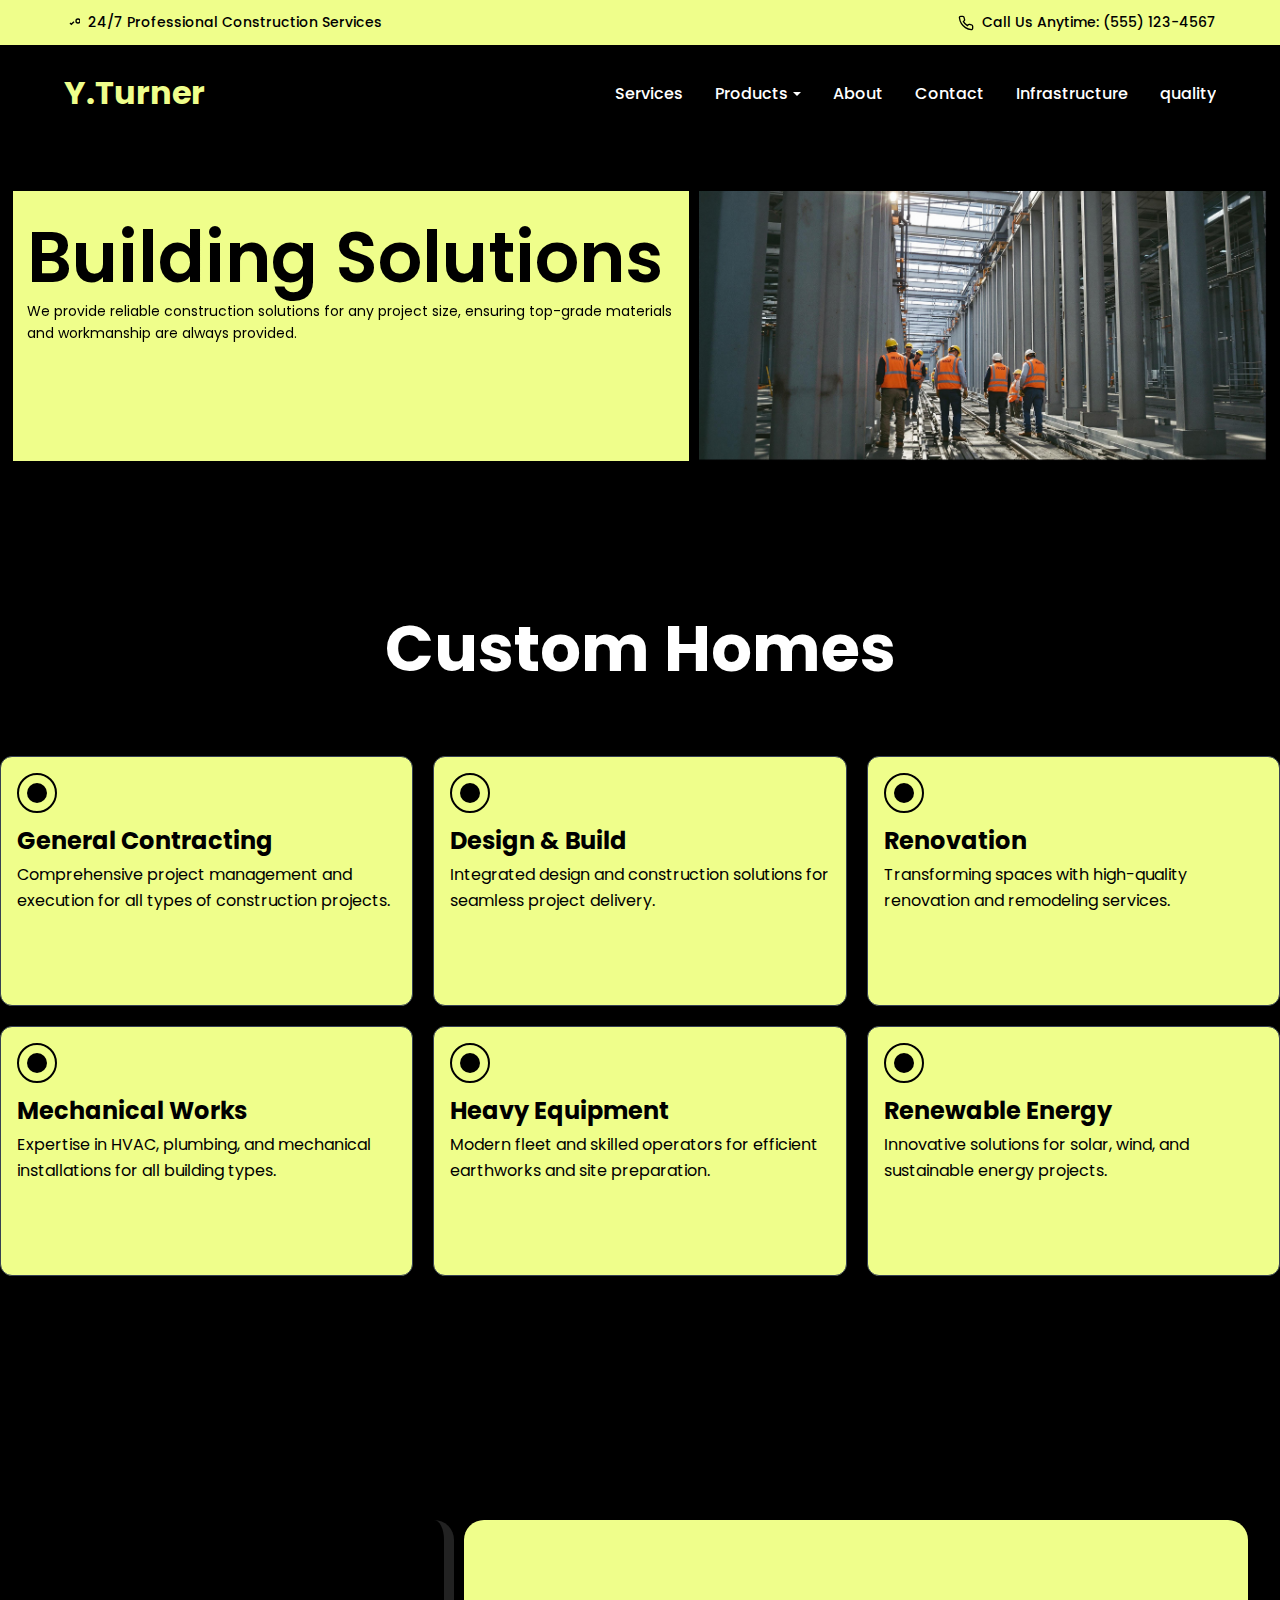
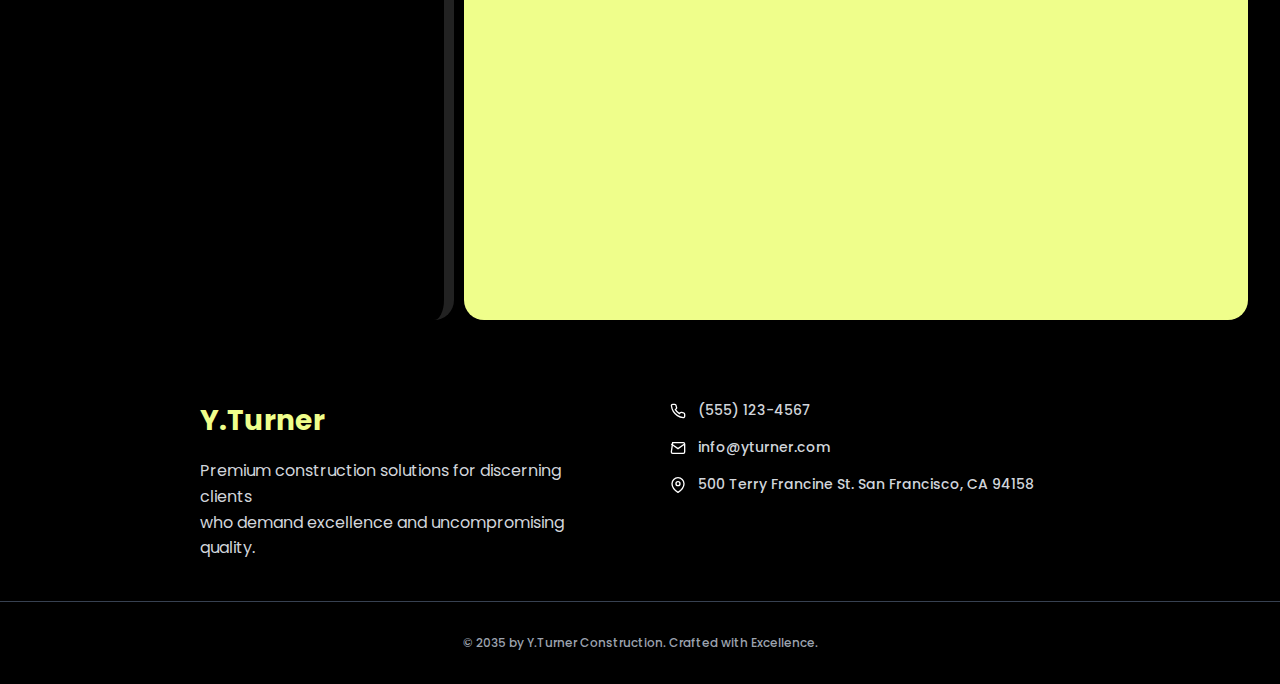
<file: public/services.html>
<!DOCTYPE html>
<html lang="en">

<head>
    <meta charset="UTF-8">
    <meta name="viewport" content="width=device-width, initial-scale=1.0">
    <title>Services</title>
    <link rel="stylesheet" href="../styles/service.css">
    <link rel="stylesheet" href="https://unpkg.com/aos@next/dist/aos.css" />
</head>

<body>
    <div class="pagewrap">
        <div class="hero">
         <div class="top-bar">
           <div class="top-bar-content">
        <span class="top-bar-left">
            <svg class="icon" viewBox="0 0 24 24" fill="none" stroke="currentColor" stroke-width="2">
                <path d="m9 12 2 2 4-4"/>
                <path d="M21 12c-1 0-3-1-3-3s2-3 3-3 3 1 3 3-2 3-3 3"/>
            </svg>
            24/7 Professional Construction Services
         </span>
         <span class="top-bar-right">
            <svg class="icon" viewBox="0 0 24 24" fill="none" stroke="currentColor" stroke-width="2">
                <path d="M22 16.92v3a2 2 0 0 1-2.18 2 19.79 19.79 0 0 1-8.63-3.07 19.5 19.5 0 0 1-6-6 19.79 19.79 0 0 1-3.07-8.67A2 2 0 0 1 4.11 2h3a2 2 0 0 1 2 1.72 12.84 12.84 0 0 0 .7 2.81 2 2 0 0 1-.45 2.11L8.09 9.91a16 16 0 0 0 6 6l1.27-1.27a2 2 0 0 1 2.11-.45 12.84 12.84 0 0 0 2.81.7A2 2 0 0 1 22 16.92z"/>
            </svg>
            Call Us Anytime: (555) 123-4567
         </span>
         </div>
</div>
            <!-- Header/Navbar -->
<header class="header">
    <nav class="nav">
        <div class="logo">Y.Turner</div>
        
        <div class="hamburger" id="hamburger">
            <div class="bar"></div>
            <div class="bar"></div>
            <div class="bar"></div>
        </div>

        <div class="nav-menu">
            <a href="./services.html" class="nav-link">Services</a>
            <div class="dropdown">
                <a href="#" class="nav-link dropdown-toggle">Products</a>
                <div class="dropdown-content">
                    <div class="nested-dropdown">
                        <a href="product-page.html" class="dropdown-item nested-toggle">warping Machines</a>
                        <div class="nested-dropdown-content">
                            <a href="product.html" class="dropdown-item">Model RI 107 S</a>
                            <a href="#" class="dropdown-item">Printing Machine</a>
                            <a href="#" class="dropdown-item">Finishing Machine</a>
                        </div>
                    </div>
                </div>
            </div>
            <a href="https://about-us-page-prod.vercel.app/about.html" class="nav-link">About</a>
            <a href="contact.html" class="nav-link">Contact</a>
            <a href="infrastructure.html" class="nav-link">Infrastructure</a>
            <a href="./quality.html" class="nav-link">quality</a>  
        </div>

        <div class="mobile-menu" id="mobileMenu">
            <a href="./services.html" class="mobile-link">Services</a>
            <a href="product-page.html" class="mobile-link">Warping Machines</a>
            <a href="https://about-us-page-prod.vercel.app/about.html" class="mobile-link">About</a>
            <a href="contact.html" class="mobile-link">Contact</a>
            <a href="infrastructure.html" class="mobile-link">Infrastructure</a>
            <a href="./quality.html" class="mobile-link">Quality</a>
        </div>
    </nav>
</header>
        </div>
        <div class="building-section">
            <div class="building-content" data-aos="flip-right" data-aos-duration="1300">
                <h2>Building Solutions</h2>
                <p>We provide reliable construction 
                    solutions for any project size, ensuring 
                    top-grade materials and workmanship 
                    are always provided.</p>
            </div>
            <div class="building-image" data-aos="flip-left" data-aos-duration="1300">
                <img src="../assets/img/image.png" alt="Construction workers in safety gear">
            </div>
        </div>
        <!-- Custom Homes Section Start -->
       <section class="expertise" id="expertise">
    <div class="container">
        <div class="section-header">
            <h2 class="section-title">Custom Homes</h2>
            <!-- <p class="section-subtitle">What we do best</p> -->
        </div>
        <div class="expertise-grid-first">
            <div class="expertise-card">
                <div class="expertise-icon icon-circle"></div>
                <h3>General Contracting</h3>
                <p>Comprehensive project management and execution for all types of construction projects.</p>
            </div>
            <div class="expertise-card">
                <div class="expertise-icon icon-circle"></div>
                <h3>Design & Build</h3>
                <p>Integrated design and construction solutions for seamless project delivery.</p>
            </div>
            <div class="expertise-card">
                <div class="expertise-icon icon-circle"></div>
                <h3>Renovation</h3>
                <p>Transforming spaces with high-quality renovation and remodeling services.</p>
            </div>
        </div>
        <div class="expertise-grid-second">
            <div class="expertise-card">
                <div class="expertise-icon icon-circle"></div>
                <h3>Mechanical Works</h3>
                <p>Expertise in HVAC, plumbing, and mechanical installations for all building types.</p>
            </div>
            <div class="expertise-card">
                <div class="expertise-icon icon-circle"></div>
                <h3>Heavy Equipment</h3>
                <p>Modern fleet and skilled operators for efficient earthworks and site preparation.</p>
            </div>
            <div class="expertise-card">
                <div class="expertise-icon icon-circle"></div>
                <h3>Renewable Energy</h3>
                <p>Innovative solutions for solar, wind, and sustainable energy projects.</p>
            </div>
        </div>
    </div>
</section>
        <!-- Custom Homes Section End -->
        <!-- Quality Construction Services Section Start -->
         <div class="constructwrapper">

             <section class="quality-construction-section">
                 <div class="quality-construction-image">
                     
                </div>
                <div class="quality-construction-content" >
                    <h2 data-aos="fade-down">Quality Construction<br>
                        Services</h2>
                        <button class="quality-construction-btn" data-aos="fade-up">Contact Us</button>
                    </div>
                </section>
            </div>
        <!-- Quality Construction Services Section End -->
        <footer id="contact" class="new-footer-fullwidth">
    <div class="footer-content-fullwidth">
        <div class="container">
            <div class="footer-info">
                <div class="footer-left">
                    <h3>Y.Turner</h3>
                    <p>Premium construction solutions for discerning clients <br>
                        who demand excellence and uncompromising quality.</p>
                </div>
                <div class="footer-right">
                    <div class="contact-info">
                        <div class="contact-item">
                            <svg class="icon" viewBox="0 0 24 24" fill="none" stroke="currentColor" stroke-width="2">
                                <path d="M22 16.92v3a2 2 0 0 1-2.18 2 19.79 19.79 0 0 1-8.63-3.07 19.5 19.5 0 0 1-6-6 19.79 19.79 0 0 1-3.07-8.67A2 2 0 0 1 4.11 2h3a2 2 0 0 1 2 1.72 12.84 12.84 0 0 0 .7 2.81 2 2 0 0 1-.45 2.11L8.09 9.91a16 16 0 0 0 6 6l1.27-1.27a2 2 0 0 1 2.11-.45 12.84 12.84 0 0 0 2.81.7A2 2 0 0 1 22 16.92z"/>
                            </svg>
                            <span>(555) 123-4567</span>
                        </div>
                        <div class="contact-item">
                            <svg class="icon" viewBox="0 0 24 24" fill="none" stroke="currentColor" stroke-width="2">
                                <path d="M4 4h16c1.1 0 2 .9 2 2v12c0 1.1-.9 2-2 2H4c-1.1 0-2-.9-2-2z"/>
                                <polyline points="22,6 12,13 2,6"/>
                            </svg>
                            <span>info@yturner.com</span>
                        </div>
                        <div class="contact-item">
                            <svg class="icon" viewBox="0 0 24 24" fill="none" stroke="currentColor" stroke-width="2">
                                <path d="M21 10c0 7-9 13-9 13s-9-6-9-13a9 9 0 0 1 18 0z"/>
                                <circle cx="12" cy="10" r="3"/>
                            </svg>
                            <span>500 Terry Francine St. San Francisco, CA 94158</span>
                        </div>
                    </div>
                </div>
            </div>
            <div class="footer-bottom">
                <p>&copy; 2035 by Y.Turner Construction. Crafted with Excellence.</p>
            </div>
        </div>
    </div>
</footer>

    <script src="https://unpkg.com/aos@next/dist/aos.js"></script>
    <script src="../javascripts/services.js"></script>
</body>

</html>
</file>
<file: styles/service.css>
@import url('https://fonts.googleapis.com/css2?family=Poppins:wght@300;400;500;600;700&display=swap');

* {
    margin: 0;
    padding: 0;
    box-sizing: border-box;
    font-family: 'Poppins', sans-serif;
}

body {
  background-color: #000000;

}

.pagewrap {
    width: 100%;
    max-width: 100vw;
    overflow-x: hidden;
    display: flex;
    justify-content: center;
    flex-direction: column;

}


/* Premium Top Bar */
.top-bar {
    background: #effe8b;
    color: #000000;
    padding: 12px 0;
    animation: slideDown 0.8s cubic-bezier(0.25, 0.46, 0.45, 0.94);
}

.top-bar-content {
    max-width: 1200px;
    margin: 0 auto;
    padding: 0 24px;
    display: flex;
    justify-content: space-between;
    align-items: center;
    flex-wrap: wrap;
    gap: 16px;
    font-size: 14px;
    font-weight: 500;
}

.top-bar-left,
.top-bar-right {
    display: flex;
    align-items: center;
    gap: 8px;
    transition: all 0.4s cubic-bezier(0.25, 0.46, 0.45, 0.94);
}

.top-bar-left:hover,
.top-bar-right:hover {
    transform: translateY(-3px);
}

.icon {
    width: 16px;
    height: 16px;
    flex-shrink: 0;
    transition: transform 0.4s cubic-bezier(0.25, 0.46, 0.45, 0.94);
}

.icon:hover {
    transform: rotate(15deg) scale(1.2);
}

/* Responsive Design for Top Bar */
@media (max-width: 768px) {
    .top-bar-content {
        flex-direction: column;
        text-align: center;
        gap: 8px;
        font-size: 13px;
    }
}

@media (max-width: 480px) {
    .top-bar-content {
        font-size: 11px;
        padding: 0 16px;
    }

    .top-bar-left,
    .top-bar-right {
        gap: 6px;
    }

    .icon {
        width: 14px;
        height: 14px;
    }
}

/* Animation for Top Bar */
@keyframes slideDown {
    from {
        transform: translateY(-100%);
        opacity: 0;
    }
    to {
        transform: translateY(0);
        opacity: 1;
    }
}
.hero {
    min-height: 120px;
    padding-bottom: 50px;
}

.herocont {
    width: 100%;
    padding: 0 20px;
}

.header {
    position: relative;
    z-index: 50;
    animation: fadeInUp 1s cubic-bezier(0.25, 0.46, 0.45, 0.94) 0.2s both;
}

.nav {
    max-width: 1200px;
    margin: 0 auto;
    padding: 24px;
    display: flex;
    justify-content: space-between;
    align-items: center;
}

.logo {
    font-size: 32px;
    font-weight: 700;
    color: #effe8b;
    transition: all 0.5s cubic-bezier(0.25, 0.46, 0.45, 0.94);
    cursor: pointer;
}

.logo:hover {
    transform: scale(1.1);
    text-shadow: 0 0 30px rgba(239, 254, 139, 0.7);
    filter: brightness(1.2);
}

.nav-menu {
    display: flex;
    gap: 32px;
}

.nav-link {
    color: #ffffff;
    text-decoration: none;
    font-weight: 500;
    position: relative;
    transition: all 0.5s cubic-bezier(0.25, 0.46, 0.45, 0.94);
    overflow: hidden;
}

.nav-link::before {
    content: '';
    position: absolute;
    bottom: -2px;
    left: 0;
    width: 0;
    height: 3px;
    background: linear-gradient(90deg, #effe8b, #f0ff9e);
    transition: width 0.5s cubic-bezier(0.25, 0.46, 0.45, 0.94);
    border-radius: 2px;
}

.nav-link:hover {
    color: #effe8b;
    transform: translateY(-3px);
}

.nav-link:hover::before {
    width: 100%;
}

/* Hamburger Menu */
.hamburger {
    display: none;
    flex-direction: column;
    cursor: pointer;
    z-index: 60;
}

.bar {
    width: 24px;
    height: 2px;
    background-color: #ffffff;
    margin: 3px 0;
    transition: all 0.4s cubic-bezier(0.25, 0.46, 0.45, 0.94);
}

.mobile-menu {
    display: none;
    position: fixed;
    top: 0;
    left: 0;
    width: 100%;
    height: 100vh;
    background: rgba(0, 0, 0, 0.98);
    backdrop-filter: blur(20px);
    flex-direction: column;
    align-items: center;
    justify-content: center;
    gap: 32px;
    z-index: 50;
}

.mobile-menu.active {
    display: flex;
    animation: fadeIn 0.5s cubic-bezier(0.25, 0.46, 0.45, 0.94);
}

.mobile-link {
    color: #ffffff;
    text-decoration: none;
    font-size: 24px;
    font-weight: 500;
    transition: all 0.5s cubic-bezier(0.25, 0.46, 0.45, 0.94);
    transform: translateY(50px);
    opacity: 0;
    animation: slideInUp 0.8s cubic-bezier(0.25, 0.46, 0.45, 0.94) forwards;
}

.mobile-link:nth-child(1) { animation-delay: 0.1s; }
.mobile-link:nth-child(2) { animation-delay: 0.2s; }
.mobile-link:nth-child(3) { animation-delay: 0.3s; }

.mobile-link:hover {
    color: #effe8b;
    transform: translateY(-10px) scale(1.1);
}

/* Dropdown Menu Styles */
.dropdown {
    position: relative;
}

.dropdown-toggle {
    position: relative;
}

.dropdown-toggle::after {
    content: '';
    display: inline-block;
    margin-left: 5px;
    vertical-align: middle;
    border-top: 4px solid white;
    border-right: 4px solid transparent;
    border-left: 4px solid transparent;
    transition: transform 0.3s ease;
}

.dropdown:hover .dropdown-toggle::after {
    transform: rotate(180deg);
}

.dropdown-content {
    position: absolute;
    top: 100%;
    left: 0;
    background: rgba(17, 24, 39, 0.95);
    backdrop-filter: blur(10px);
    min-width: 200px;
    box-shadow: 0 10px 25px rgba(0, 0, 0, 0.2);
    border-radius: 8px;
    padding: 10px 0;
    z-index: 100;
    opacity: 0;
    visibility: hidden;
    transform: translateY(20px);
    transition: all 0.3s cubic-bezier(0.25, 0.46, 0.45, 0.94);
}

.dropdown:hover .dropdown-content {
    opacity: 1;
    visibility: visible;
    transform: translateY(0);
}

.dropdown-item {
    display: block;
    padding: 10px 20px;
    color: #ffffff;
    text-decoration: none;
    transition: all 0.3s ease;
    position: relative;
    font-weight: 500;
}

.dropdown-item:hover {
    background: rgba(239, 254, 139, 0.1);
    color: #effe8b;
    transform: translateX(5px);
}

.nested-dropdown {
    position: relative;
}

.nested-toggle {
    position: relative;
}

.nested-toggle::after {
    content: '';
    display: inline-block;
    position: absolute;
    right: 15px;
    top: 50%;
    transform: translateY(-50%);
    border-top: 4px solid transparent;
    border-bottom: 4px solid transparent;
    border-left: 4px solid white;
    transition: transform 0.3s ease;
}

.nested-dropdown:hover .nested-toggle::after {
    transform: translateY(-50%) rotate(90deg);
}

.nested-dropdown-content {
    position: absolute;
    top: 0;
    left: 100%;
    background: rgba(17, 24, 39, 0.95);
    backdrop-filter: blur(10px);
    min-width: 200px;
    box-shadow: 0 10px 25px rgba(0, 0, 0, 0.2);
    border-radius: 8px;
    padding: 10px 0;
    z-index: 100;
    opacity: 0;
    visibility: hidden;
    transform: translateX(20px);
    transition: all 0.3s cubic-bezier(0.25, 0.46, 0.45, 0.94);
}

.nested-dropdown:hover .nested-dropdown-content {
    opacity: 1;
    visibility: visible;
    transform: translateX(0);
}

/* Responsive Design for Navbar */
@media (max-width: 768px) {
    .hamburger {
        display: flex;
    }

    .nav-menu {
        display: none;
    }
    
    .mobile-menu {
        padding-top: 80px;
    }
    
    .dropdown .dropdown-toggle::after {
        display: none;
    }
    
    .dropdown-content,
    .nested-dropdown-content {
        display: none;
    }
    
    .dropdown,
    .nested-dropdown {
        width: 100%;
    }
}

/* Animations used */
@keyframes fadeIn {
    from { opacity: 0; }
    to { opacity: 1; }
}

@keyframes slideInUp {
    from {
        opacity: 0;
        transform: translateY(50px);
    }
    to {
        opacity: 1;
        transform: translateY(0);
    }
}

@keyframes fadeInUp {
    from {
        opacity: 0;
        transform: translateY(50px);
    }
    to {
        opacity: 1;
        transform: translateY(0);
    }
}

.building-section {
    display: flex;
    background: #effe8b; /* Changed */
    height: max-content;
    width: 98%;
    margin: 0 auto;
    gap: 0;
}

.building-content {
    width: max-content;
    height: 90%;
    display: flex;
    flex-direction: column;
    justify-content: center;
    padding: 25px 14px;
    /* margin-top: 60px; */
}

.building-image {
    width: 65%;
    height: 100%;
    border-left: 10px solid black;
}

.building-image img {
    width: 100%;
    height: 100%;
    object-fit: cover;
    display: block;
}

.building-content h2 {
    color: black;
    font-size: 70px;
    line-height: 1.2;
    font-weight: 600;
}

.building-content p {
    color: black;
    font-size: 14px;
    line-height: 1.6;
}

@media (max-width: 938px) {
    .building-section {
        flex-direction: column;
        padding: 2rem 1rem;
        bottom: 200px;
        /* Adjusted for mobile */
        position: relative;
        top: 80px;

        /* border: 2px solid white; */
    }
    .building-image{
       width: 100%;
       height: 100%;
    }
   .building-content{
    width: 100%;
    /* border: 2px solid white; */
    display: flex;
    justify-content: center;
    align-items: center;
    gap: 20px;
    flex-direction: column;
    /* margin-top: 0px; */
   }
}


/* Custom Homes Section Styles */

/* Quality Construction Services Section */
.constructwrapper {
    width: auto;
    height: auto;

}

.quality-construction-section {
    display: flex;
    width: 95vw;
    max-width: 100vw;
    height: 400px;
    min-height: 0;
    margin: 0 auto;
    box-sizing: border-box;
    margin-bottom: 20px;
    background: transparent; /* Added */
    gap: 10px;
}

.quality-construction-image {
    flex: 1 1 35%;
    background-image: url('https://static.wixstatic.com/media/84770f_ed5ac513344c4cac9b7a03530a611ca3~mv2.jpg/v1/fill/w_600,h_911,al_c,q_85,usm_0.66_1.00_0.01,enc_avif,quality_auto/84770f_ed5ac513344c4cac9b7a03530a611ca3~mv2.jpg');
    background-size: cover;
    background-position: center center;
    background-repeat: no-repeat;
    background-attachment: fixed;
    border-right: 10px solid #222;
    height: 100%;
    background-color: transparent; /* Added, keeps bg-image if present */
    border-radius: 20px;
}

.quality-construction-content {
    flex: 1 1 65%;
    display: flex;
    flex-direction: column;
    align-items: center;
    justify-content: center;
    height: 100%;
    padding: 0 2vw;
    box-sizing: border-box;
    background-color: #effe8b;
    border-radius: 20px;
    transition:all ease-in-out 0.3s;
}

.quality-construction-content h2 {
    font-size: 3rem;
    color: #000;
    font-weight: 600;
    margin-bottom: 2rem;
    text-align: center;
    line-height: 1.1;
}
.quality-construction-content:hover{
    /* transform: scale(1.1); */
    border-color: rgba(239, 254, 139, 0.5);
    box-shadow: 0 20px 40px rgba(239, 254, 139, 0.1);
}

.quality-construction-btn {
    font-size: 1.0rem;
    padding: 0.6em 2.0em;
    border: 1px solid #222;
    background: transparent;
    color: #222;
    border-radius: 30px;
    font-weight: 500;
    cursor: pointer;
    transition: background 0.2s, color 0.2s;
    font-weight: 400;
}

.quality-construction-btn:hover {
    background: #222;
    color: #fff;
}

.quality-construction-section {
    margin-top: 24px;
}

@media (max-width: 900px) {
    .quality-construction-section {
        flex-direction: column;
        height: auto;
        min-height: 0;
        width: 95vw;
        margin: 0 auto 20px auto;
        
    }
    .quality-construction-image,
    .quality-construction-content {
        min-height: 400px;
        height: 400px;
        width: 100%;
        border-right: none;
    }
    .quality-construction-image {
        border-bottom: 6px solid #222;
        background-attachment: scroll;
    }
}

.new-footer-fullwidth {
      background: transparent; /* Changed */

    color: #ffffff;
    width: 100vw;
    position: relative;
    left: 50%;
    right: 50%;
    margin-left: -50vw;
    margin-right: -50vw;
}

.footer-content-fullwidth {
    padding: 60px 0 32px;
}

.footer-info {
    display: grid;
    grid-template-columns: 1fr 1fr;
    gap: 60px;
    margin-bottom: 40px;
}
.footer-left{
    margin-left: 200px;
}
.footer-left h3 {
    font-size: 28px;
    font-weight: 700;
    color: #effe8b;
    margin-bottom: 16px;
}

.footer-left p {
    color: #d1d5db;
    line-height: 1.6;
    font-size: 16px;
}

.contact-info {
    display: flex;
    flex-direction: column;
    gap: 16px;
}

.contact-item {
    display: flex;
    align-items: center;
    gap: 12px;
    transition: all 0.4s cubic-bezier(0.25, 0.46, 0.45, 0.94);
    cursor: pointer;
}

.contact-item:hover {
    transform: translateX(10px);
    color: #effe8b;
}

.contact-item span {
    font-weight: 500;
    font-size: 14px;
    color: #d1d5db;
}

.contact-item:hover span {
    color: #effe8b;
}

.footer-bottom {
    border-top: 1px solid #374151;
    padding-top: 32px;
    text-align: center;
}

.footer-bottom p {
    font-weight: 500;
    font-size: 12px;
    color: #9ca3af;
}

/* Responsive Design for Footer */
@media (max-width: 768px) {
    .footer-info {
        grid-template-columns: 1fr;
        text-align: center;
        gap: 32px;
    }

    .contact-info {
        align-items: center;
    }

    .contact-item:hover {
        transform: scale(1.05);
    }
}

@media (max-width: 480px) {
    .footer-content-fullwidth {
        padding: 40px 0 24px;
    }

    .footer-left h3 {
        font-size: 22px;
    }

    .footer-left p {
        font-size: 14px;
    }

    .contact-item span {
        font-size: 13px;
    }

    .footer-bottom p {
        font-size: 11px;
    }

} 
@media  (max-width: 768px) {
    .footer-left{
        margin-left: 0px;
    }
}
.expertise {
    padding: 80px 0 120px;
    
    margin-bottom: 100px;
    margin-top: 40px;
}

.section-header {
    text-align: center;
    margin-bottom: 60px;
    margin-top: 20px;
}

.section-title {
    font-size: clamp(32px, 5vw, 80px);
    font-weight: 700;
    color: #ffffff;
    margin-bottom: 24px;
}

.section-subtitle {
    font-size: clamp(16px, 2vw, 24px);
    color: #effe8b;
    font-weight: 500;
}

.expertise-grid-first {
    display: grid;
    grid-template-columns: repeat(auto-fit, minmax(240px, 1fr));
    gap: 20px;
    margin-bottom: 20px;
}

.expertise-grid-second {
    display: grid;
    grid-template-columns: repeat(auto-fit, minmax(280px, 1fr));
    gap: 20px;
}

.expertise-card {
    /* background: linear-gradient(135deg, #1f2937 0%, #111827 100%); */
    background-color: #effe8b;
    padding: 16px;
    border: 1px solid #374151;
    transition: all 0.5s ease;
    min-height: 250px;
    display: flex;
    flex-direction: column;
    border-radius: 12px;
    color: black;
}

.expertise-card:hover {
    transform: scale(1.05);
    border-color: rgba(239, 254, 139, 0.5);
    box-shadow: 0 20px 40px rgba(239, 254, 139, 0.1);
}

.expertise-icon {
    margin-bottom: 20px;
    transition: transform 0.3s ease;
    /* background: linear-gradient(135deg, #1f2937 0%, #111827 100%); */
    /* background:white; */

}

.expertise-card:hover .expertise-icon {
    transform: scale(1.1);
}

.icon-circle {
    width: 40px;
    height: 40px;
    border: 2px solid #000;
    border-radius: 50%;
    display: flex;
    align-items: center;
    justify-content: center;
    position: relative;
}

.icon-circle::after {
    content: '';
    width: 20px;
    height: 20px;
    background-color: #000;

    border-radius: 50%;
}

.expertise-card h3 {
    font-size: clamp(18px, 2.5vw, 24px);
    font-weight: 700;
    color: #000;
    margin-bottom: 12px;
    line-height: 0.7;
}

.expertise-card p {
    color: black;
    line-height: 1.6;
    font-size: 16px;
}

/* Responsive Design */
@media (max-width: 768px) {
    .expertise {
        padding: 60px 0 80px;
        margin-bottom: 80px;
    }
    .expertise-grid-first,
    .expertise-grid-second {
        grid-template-columns: 1fr;
    }
    .section {
        padding: 60px 0;
    }
}

@media (max-width: 480px) {
    .expertise-card {
        padding: 20px;
        min-height: 220px;
    }
    .expertise-card h3 {
        font-size: clamp(16px, 5vw, 20px);
        margin-bottom: 10px;
    }
    .expertise-card p {
        font-size: 13px;
        line-height: 1.5;
    }
    .icon-circle {
        width: 36px;
        height: 36px;
    }
    .icon-circle::after {
        width: 16px;
        height: 16px;
    }
}
@media (max-width: 880px) {
     .expertise {
        padding: 60px 0 80px;
        margin-bottom: 80px;
    }

    .expertise-grid-first,
    .expertise-grid-second,
    .specializations-grid {
        grid-template-columns: 1fr;
    }

}
@media (max-width:1230px) {
    .building-image{
        height: 100%;
    }
}
</file>
